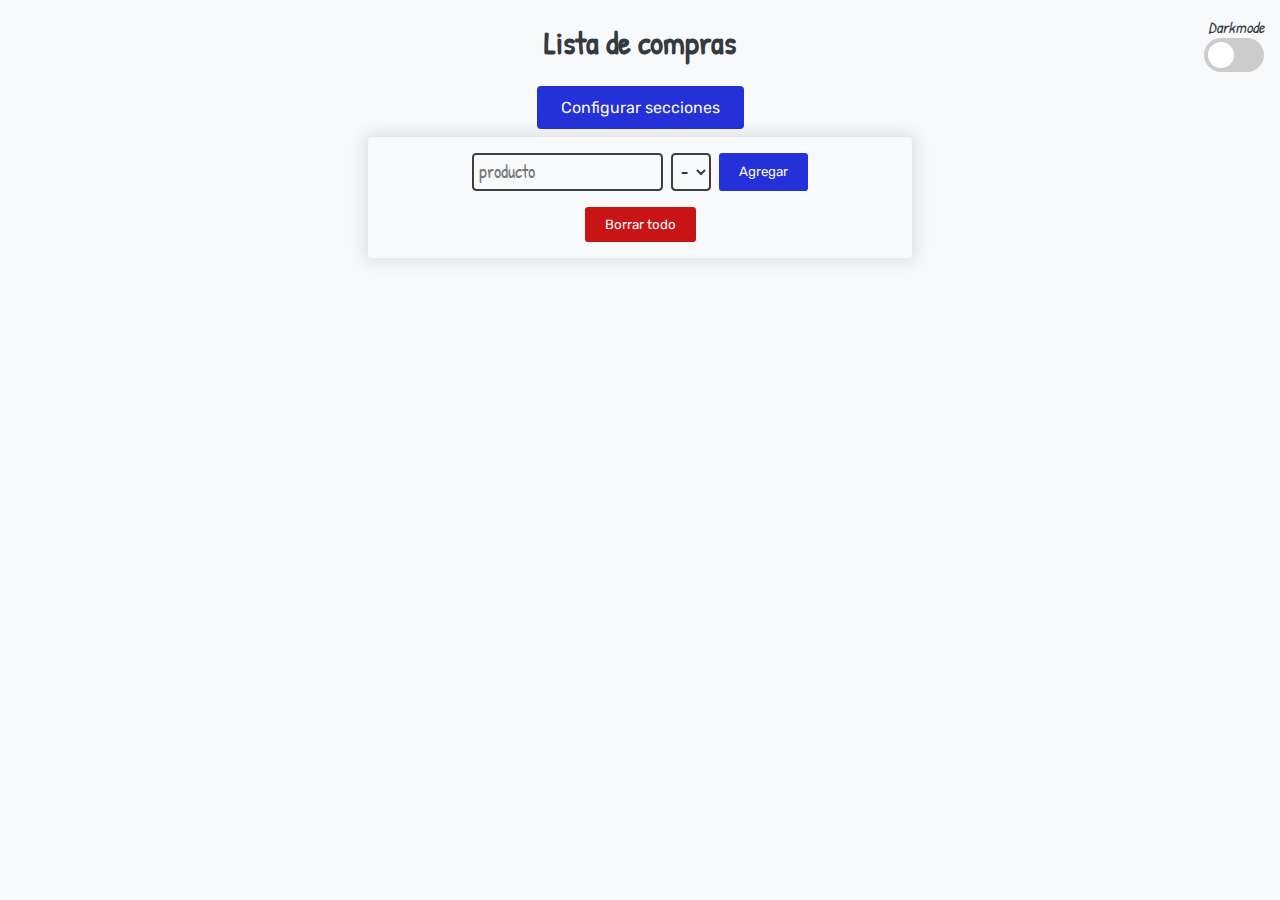
<file: index.html>
<!DOCTYPE html>
<html lang="en">
<head>
  <meta charset="UTF-8">
  <meta http-equiv="X-UA-Compatible" content="IE=edge">
  <meta name="viewport" content="width=device-width, initial-scale=1.0">
  <link rel="shortcut icon" href="./favicon.ico" type="image/x-icon">
  <link rel="stylesheet" href="./css/styles.css">
  <!-- font-awesome -->
  <link rel="stylesheet" href="https://pro.fontawesome.com/releases/v5.10.0/css/all.css" integrity="sha384-AYmEC3Yw5cVb3ZcuHtOA93w35dYTsvhLPVnYs9eStHfGJvOvKxVfELGroGkvsg+p" crossorigin="anonymous"/>
  <!-- google-fonts -->
  <link rel="preconnect" href="https://fonts.googleapis.com">
  <link rel="preconnect" href="https://fonts.gstatic.com" crossorigin>
  <link href="https://fonts.googleapis.com/css2?family=Architects+Daughter&family=Indie+Flower&family=Patrick+Hand&family=Rubik&display=swap" rel="stylesheet"> 
  <title>Lista de compras</title>
</head>
<body>
  <h1>Lista de compras</h1>
  <nav class="nav-menu">
    <div class="theme-switch-wrapper">
      <label for="theme-checkbox" class="theme-switch">
        <input type="checkbox" id="theme-checkbox">
        <div class="slider round"></div>
      </label>
      <em>Darkmode</em>
    </div>
    <a href="./html/types.html" class="link-button add-button">Configurar secciones</a>
  </nav>
  <div class="list-container">
    <form id="shopping-list__form" class="list__form">
      <input id="shopping-list__product-input" class="list__input" type="text" placeholder="producto">
      <select name="" id="product-type-selector" class="list__input">
        <option value="">-</option>
      </select>
      <button id="shopping-list__submit-btn" class="add-button" type="submit">Agregar</button>
    </form>
    <div id="shopping-list__sections-container" class="list__sections-container">
      <section class="list__section">
        <ul id="shopping-list" class="ul">

        </ul>
      </section>
    </div>
    <button id="delete-all-button">Borrar todo</button>
  </div>
  <footer class="footer-menu">
    <div class="links-container">
      <a href="https://github.com/paiput/lista-de-compras" target="_blank" class="big-button github-link">
        <i class="fab fa-github"></i>
      </a>
    </div>
  </footer>
  <script src="./js/main.js"></script>
  <script src="./js/darkMode.js"></script>
</body>
</html>
</file>
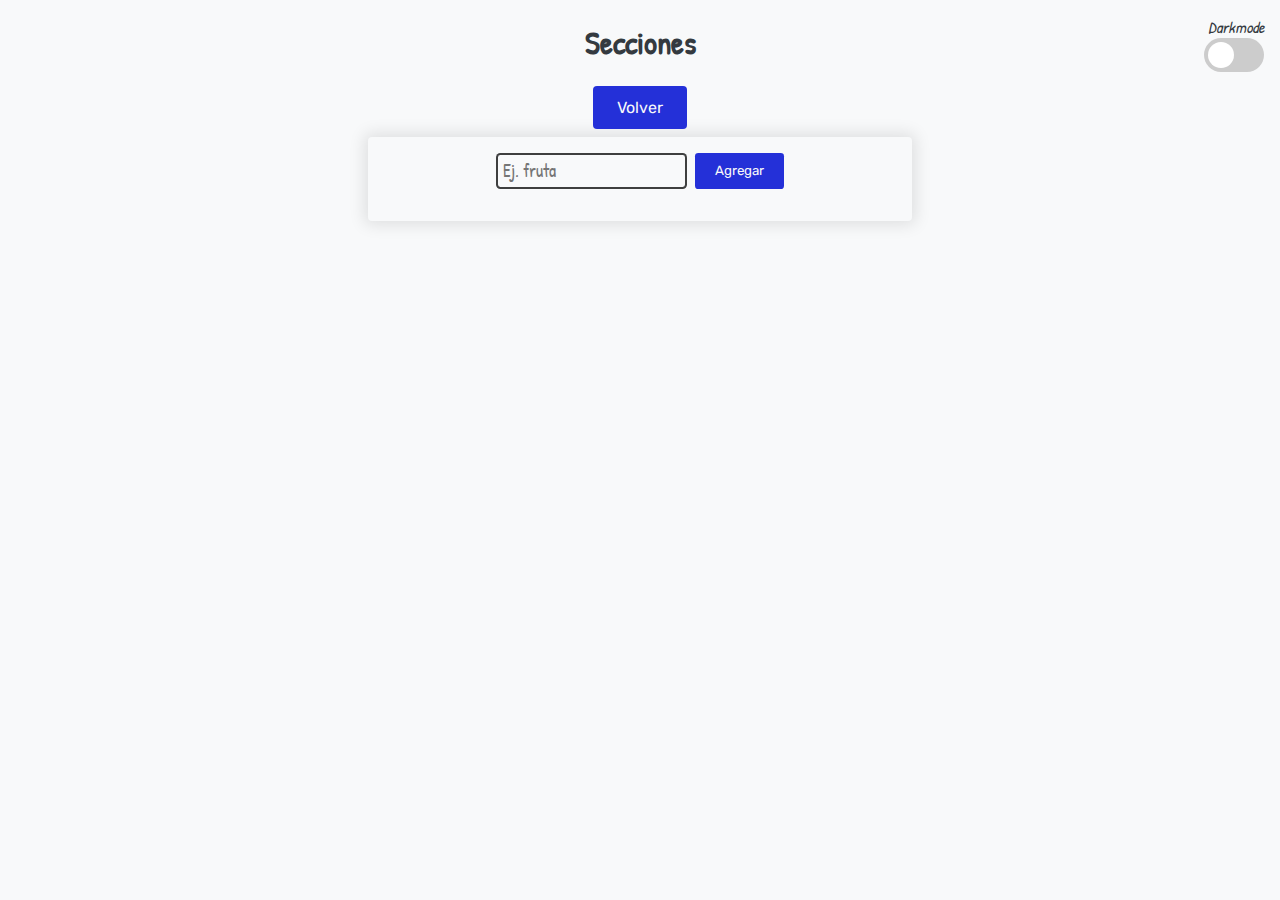
<file: html/types.html>
<!DOCTYPE html>
<html lang="en">
<head>
  <meta charset="UTF-8">
  <meta http-equiv="X-UA-Compatible" content="IE=edge">
  <meta name="viewport" content="width=device-width, initial-scale=1.0">
  <link rel="stylesheet" href="../css/styles.css">
  <!-- font-awesome -->
  <link rel="stylesheet" href="https://pro.fontawesome.com/releases/v5.10.0/css/all.css" integrity="sha384-AYmEC3Yw5cVb3ZcuHtOA93w35dYTsvhLPVnYs9eStHfGJvOvKxVfELGroGkvsg+p" crossorigin="anonymous"/>
  <!-- google-fonts -->
  <link rel="preconnect" href="https://fonts.googleapis.com">
  <link rel="preconnect" href="https://fonts.gstatic.com" crossorigin>
  <link href="https://fonts.googleapis.com/css2?family=Architects+Daughter&family=Indie+Flower&family=Patrick+Hand&family=Rubik&display=swap" rel="stylesheet"> 
  <title>Lista de compras</title>
</head>
<body>
  <h1>Secciones</h1>
  <nav class="nav-menu">
    <div class="theme-switch-wrapper">
      <label for="theme-checkbox" class="theme-switch">
        <input type="checkbox" id="theme-checkbox">
        <div class="slider round"></div>
      </label>
      <em>Darkmode</em>
    </div>
    <a href="../index.html" class="link-button add-button">Volver</a>
  </nav>
  <div class="list-container"> 
    <form id="product-type-form" class="list__form">
      <input id="section-input" class="list__input" type="text" placeholder="Ej. fruta">
      <button type="submit" class="add-button">Agregar</button>
    </form>
    <ul id="product-types-list" class="ul">
  
    </ul>
  </div>
  <script src="../js/types.js"></script>
  <script src="../js/darkMode.js"></script>
</body>
</html>
</file>
<file: css/styles.css>
:root {
  --font-color-1: 52, 58, 64;
  --font-color-2: 206, 212, 218;
  --font-family-1: 'Patrick Hand', cursive, 'Indie Flower';
  --font-family-2: 'Rubik', sans-serif;
  --bg-color-1: 248, 249, 250;
  --bg-color-2: 233, 236, 239;
  --bg-color-3: 222, 226, 230;
  --blue: 36, 48, 216;
  --red: 200, 20, 20;
  --black: 0, 0, 0;
  --white: 248, 249, 250;
}

[data-theme="dark"] {
  --font-color-1: 233, 236, 239;
  --font-color-2: 73, 80, 87;
  --bg-color-1: 33, 37, 41;
  --bg-color-2: 52, 58, 64;
}

html {
  color: rgb(var(--font-color-1));
  font-family: var(--font-family-1);
}

@media (max-width: 48rem) {
  html {
    font-size: .9rem;
  }
}

body {
  background-color: rgb(var(--bg-color-1));
  margin: 0;
}

h1 {
  text-align: center;
}

/* menu de navegacion */
.nav-menu {
  align-items: center;
  display: flex;
  flex-direction: row-reverse;
  gap: 2rem;
  justify-content: center;
}
/*menu de navegacion */

/* lista de compras */
.list-container {
  background-color: rgb(var(--bg-color-1));
  border-radius: .25em;
  box-shadow: 0 0 1em .2em rgba(var(--black), .1);
  margin: .75em;
  min-width: 250px;
  padding: 1rem;
  /* width: 100%; */
}

@media (min-width: 48rem) {
  .list-container {
    margin: .5em auto;
    width: 40%;
  }
}

.list__form {
  text-align: center;
  display: flex;
  flex-wrap: wrap;
  gap: .5rem;
  justify-content: center;
}

@media (max-width: 48rem) {
  .list__form > * {
    flex: 1 1 1rem;
  }
}

.list__input {
  background-color: rgb(var(--bg-color-1));
  border-radius: .25em;
  border: 2px solid rgba(var(--black), .75);
  caret-color: rgb(var(--font-color-1));
  color: rgb(var(--font-color-1));
  display: inline-flex;
  font-family: var(--font-family-1);
  font-size: 1.1rem;
  padding: .25em;
  outline: none;
}

.ul {
  margin-bottom: 0;
  padding: 0;
}

.ul > * + * {
  margin-top: .5em;
}

.list__item {
  background-color: rgb(var(--bg-color-2));
  cursor: default;
  display: flex;
  font-size: 1.1rem;
  justify-content: space-between;
  padding: .5em;
}
/* /lista de compras */

/* switch de modo oscuro */
.theme-switch-wrapper {
  align-items: flex-end;
  display: flex;
  flex-direction: column-reverse;
}

.theme-switch {
  display: inline-block;
  height: 26px;
  position: relative;
  width: 52px;
}

.theme-switch input {
  display: none;
}

.slider {
  background-color: rgb(204, 204, 204);
  bottom: 0;
  cursor: pointer;
  left: 0;
  position: absolute;
  right: 0;
  top: 0;
  transition: all ease .4s;
}

.slider::before {
  background-color: rgb(255, 255, 255);
  bottom: 4px;
  content: "";
  height: 18px;
  left: 4px;
  position: absolute;
  transition: transform ease .4s;
  width: 18px;
}

input:checked + .slider {
  background-color: rgb(102, 187, 106);
}

input:checked + .slider:before {
  transform: translateX(26px);
}

.slider.round {
  border-radius: 34px;
}

.slider.round:before {
  border-radius: 50%;
}

@media (min-width: 26.5rem) {
  .theme-switch-wrapper {
    margin: 1rem;
    position: absolute;
    top: 0;
    right: 0;
  }

  .theme-switch {
    height: 34px;
    width: 60px;
  }

  .slider::before {
    height: 26px;
    width: 26px;
  }
}
/* /switch de modo oscuro */

/* footer */
.footer-menu .links-container {
  margin: 2rem 0;
  text-align: center;
}
/* /footer */

/* botones */
button {
  cursor: pointer;
  border-radius: .25em;
}

button:active {
  opacity: .8;
}

.big-button {
  font-size: 2.5rem;
}

.icon-button {
  border: none;
  display: inline-grid;
  padding: .5em;
  place-items: center;
}

.icon-button.delete-button {
  background-color: rgb(var(--bg-color-1));
  color: rgb(var(--red));
}

.add-button {
  background-color: rgb(var(--blue));
  border: none;
  color: rgb(var(--white));
  font-family: var(--font-family-2);
  padding: .75em 1.5em;
}

.link-button {
  border-radius: .25em;
  font-family: var(--font-family-2);
  text-decoration: none;
}

#delete-all-button {
  background-color: rgb(var(--red));
  border: none;
  color: rgb(var(--white));
  display: block;
  font-family: var(--font-family-2);
  margin: 1em auto 0;
  padding: .75em 1.5em;
}
/* /botones */

/* links */
.github-link {
  color: rgb(var(--font-color-1));
}
/* /links */

.done {
  background-color: rgba(var(--bg-color-2), .3);
  color: rgb(var(--font-color-2));
  text-decoration: line-through;
}

.hidden {
  display: none;
}
</file>
